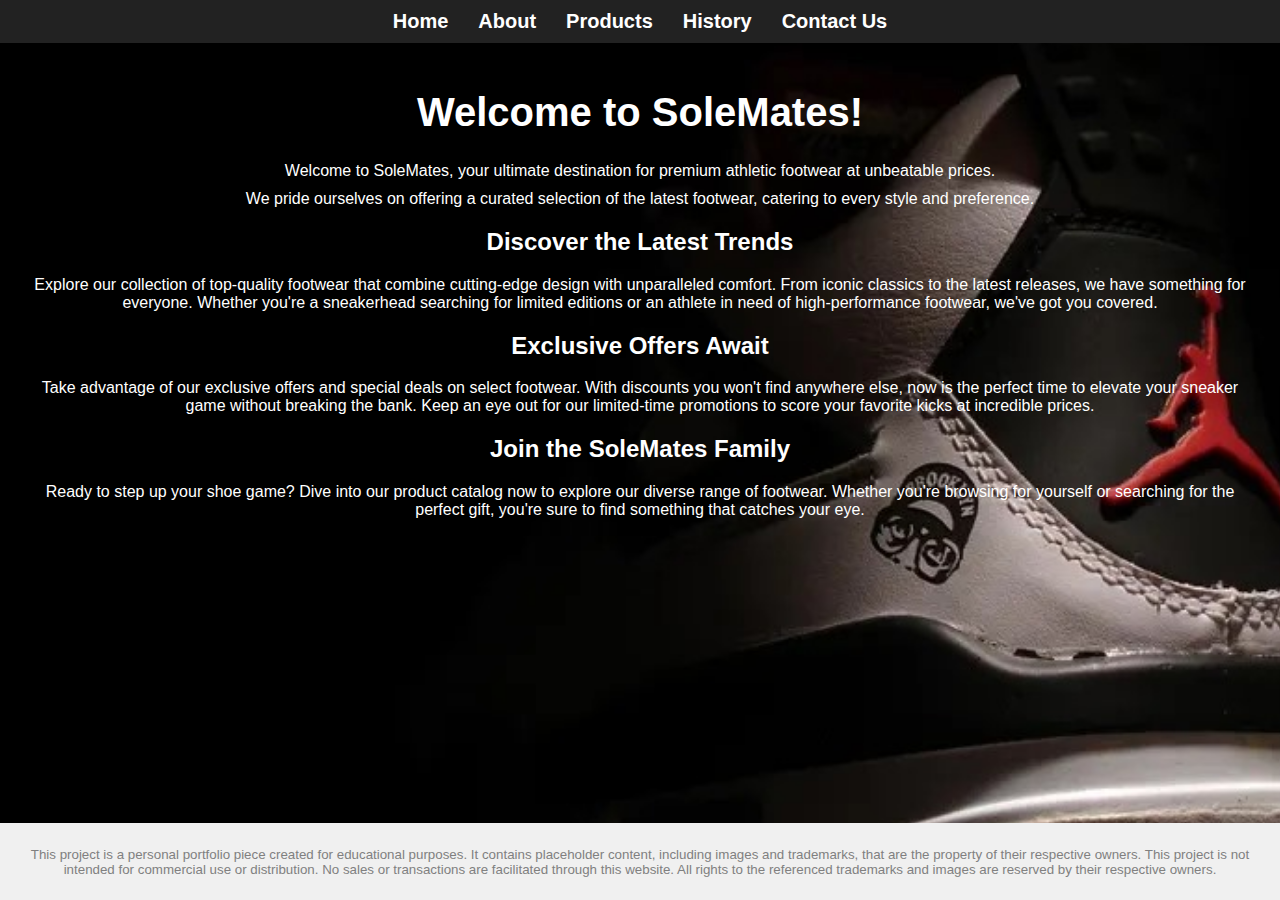
<file: index.html>
<!DOCTYPE html>
<html>
<head>
    <title>Home</title>
    <link rel="stylesheet" href="styles.css">
    <link rel="stylesheet" href="nav.css">

</head>
<body>

    <nav>
        <a href="index.html">Home</a>
        <a href="about.html">About</a>
        <a href="products.html">Products</a>
        <a href="history.html">History</a>
        <a href="contact.html">Contact Us</a>
    </nav>
    
    
    <div class="home-content">
        <h1>Welcome to SoleMates!</h1>
        <div class="home-section">
            <span>Welcome to SoleMates, your ultimate destination for premium athletic footwear at unbeatable prices.</span>
            <span>We pride ourselves on offering a curated selection of the latest footwear, catering to every style and preference.</span>
        </div>

        <div class="home-section">
            <h2>Discover the Latest Trends</h2>
            <span>Explore our collection of top-quality footwear that combine cutting-edge design with unparalleled comfort. From iconic classics to the latest releases, we have something for everyone. Whether you're a sneakerhead searching for limited editions or an athlete in need of high-performance footwear, we've got you covered.</span>
        </div>

        <div class="home-section">
            <h2>Exclusive Offers Await</h2>
            <span>Take advantage of our exclusive offers and special deals on select footwear. With discounts you won't find anywhere else, now is the perfect time to elevate your sneaker game without breaking the bank. Keep an eye out for our limited-time promotions to score your favorite kicks at incredible prices.</span>
        </div>

        <div class="home-section">
            <h2>Join the SoleMates Family</h2>
            <span>Ready to step up your shoe game? Dive into our product catalog now to explore our diverse range of footwear. Whether you're browsing for yourself or searching for the perfect gift, you're sure to find something that catches your eye.</span>
        </div>
    </div>

    <footer>
        <p class="disclaimer">
            This project is a personal portfolio piece created for educational purposes. It contains placeholder content, including images and trademarks, that are the property of their respective owners. This project is not intended for commercial use or distribution. No sales or transactions are facilitated through this website. All rights to the referenced trademarks and images are reserved by their respective owners.
        </p>
    </footer>

</body>
</html>
</file>
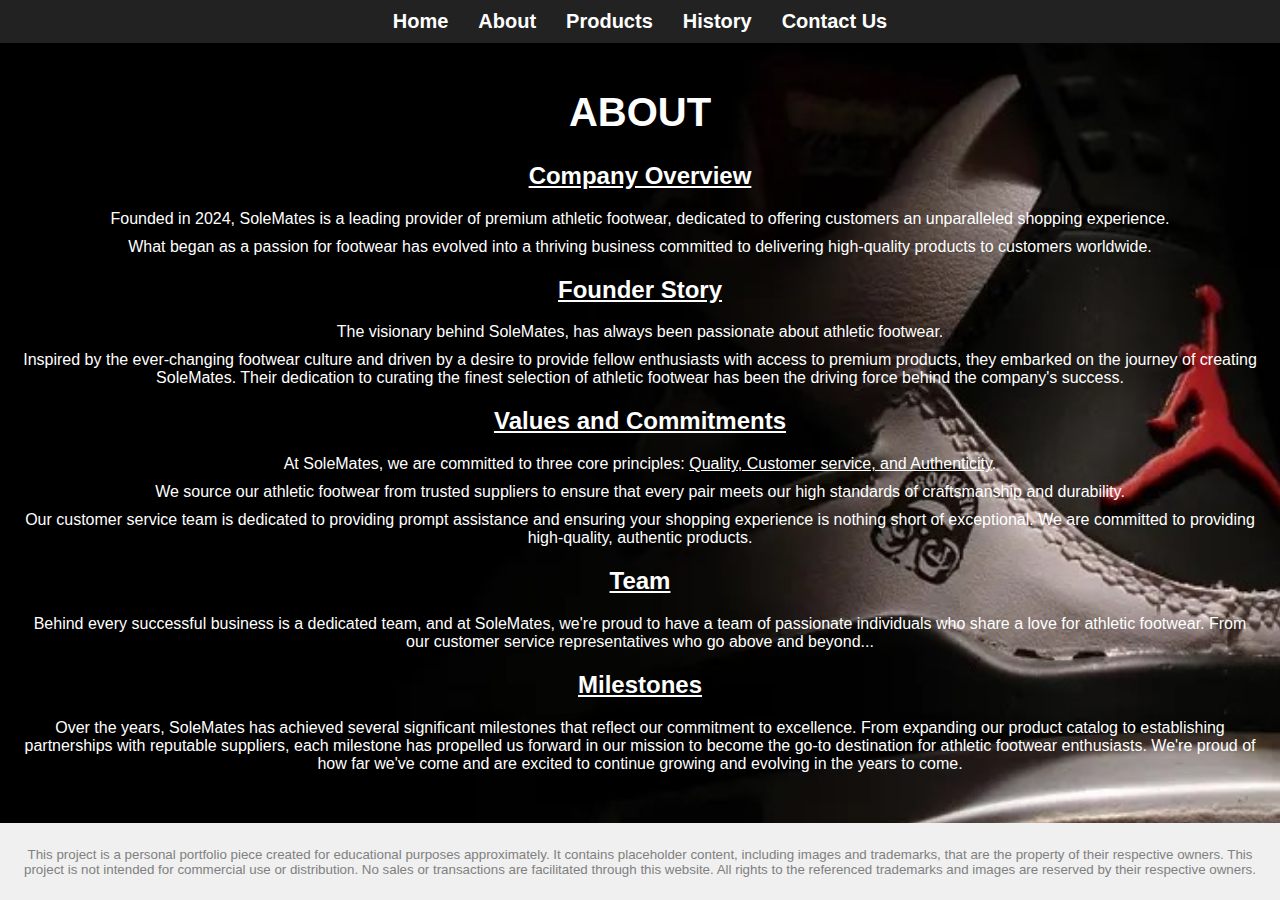
<file: about.html>
<!DOCTYPE html>
<html>
<head>
    <title>About Us</title>
    <link rel="stylesheet" href="about.css">
    <link rel="stylesheet" href="nav.css">

</head>
<body>

    <nav>
        <a href="index.html">Home</a>
        <a href="about.html">About</a>
        <a href="products.html">Products</a>
        <a href="history.html">History</a>
        <a href="contact.html">Contact Us</a>
    </nav>
    

    <div class="main-content">
        <h1>ABOUT</h1>

        <div class="about-section">
            <h2><u>Company Overview</u></h2>
            <span>Founded in 2024, SoleMates is a leading provider of premium athletic footwear, dedicated to offering customers an unparalleled shopping experience.</span>
            <span>What began as a passion for footwear has evolved into a thriving business committed to delivering high-quality products to customers worldwide.</span>
        </div>

        <div class="about-section">
            <h2><u>Founder Story</u></h2>
            <span>The visionary behind SoleMates, has always been passionate about athletic footwear.</span>
            <span>Inspired by the ever-changing footwear culture and driven by a desire to provide fellow enthusiasts with access to premium products, they embarked on the journey of creating SoleMates. Their dedication to curating the finest selection of athletic footwear has been the driving force behind the company's success.</span>
        </div>

        <div class="about-section">
            <h2><u>Values and Commitments</u></h2>
            <span>At SoleMates, we are committed to three core principles: <u>Quality, Customer service, and Authenticity</u>.</span>
            <span>We source our athletic footwear from trusted suppliers to ensure that every pair meets our high standards of craftsmanship and durability.</span>
            <span>Our customer service team is dedicated to providing prompt assistance and ensuring your shopping experience is nothing short of exceptional. We are committed to providing high-quality, authentic products.</span>
        </div>

        <div class="about-section">
            <h2><u>Team</u></h2>
            <span>Behind every successful business is a dedicated team, and at SoleMates, we're proud to have a team of passionate individuals who share a love for athletic footwear. From our customer service representatives who go above and beyond...</span>
        </div>

        <div class="about-section">
            <h2><u>Milestones</u></h2>
            <span>Over the years, SoleMates has achieved several significant milestones that reflect our commitment to excellence. From expanding our product catalog to establishing partnerships with reputable suppliers, each milestone has propelled us forward in our mission to become the go-to destination for athletic footwear enthusiasts. We're proud of how far we've come and are excited to continue growing and evolving in the years to come.</span>
        </div>
    </div>

    <footer>
        <p class="disclaimer">
            This project is a personal portfolio piece created for educational purposes approximately. It contains placeholder content, including images and trademarks, that are the property of their respective owners. This project is not intended for commercial use or distribution. No sales or transactions are facilitated through this website. All rights to the referenced trademarks and images are reserved by their respective owners.
        </p>
    </footer>

</body>
</html>
</file>
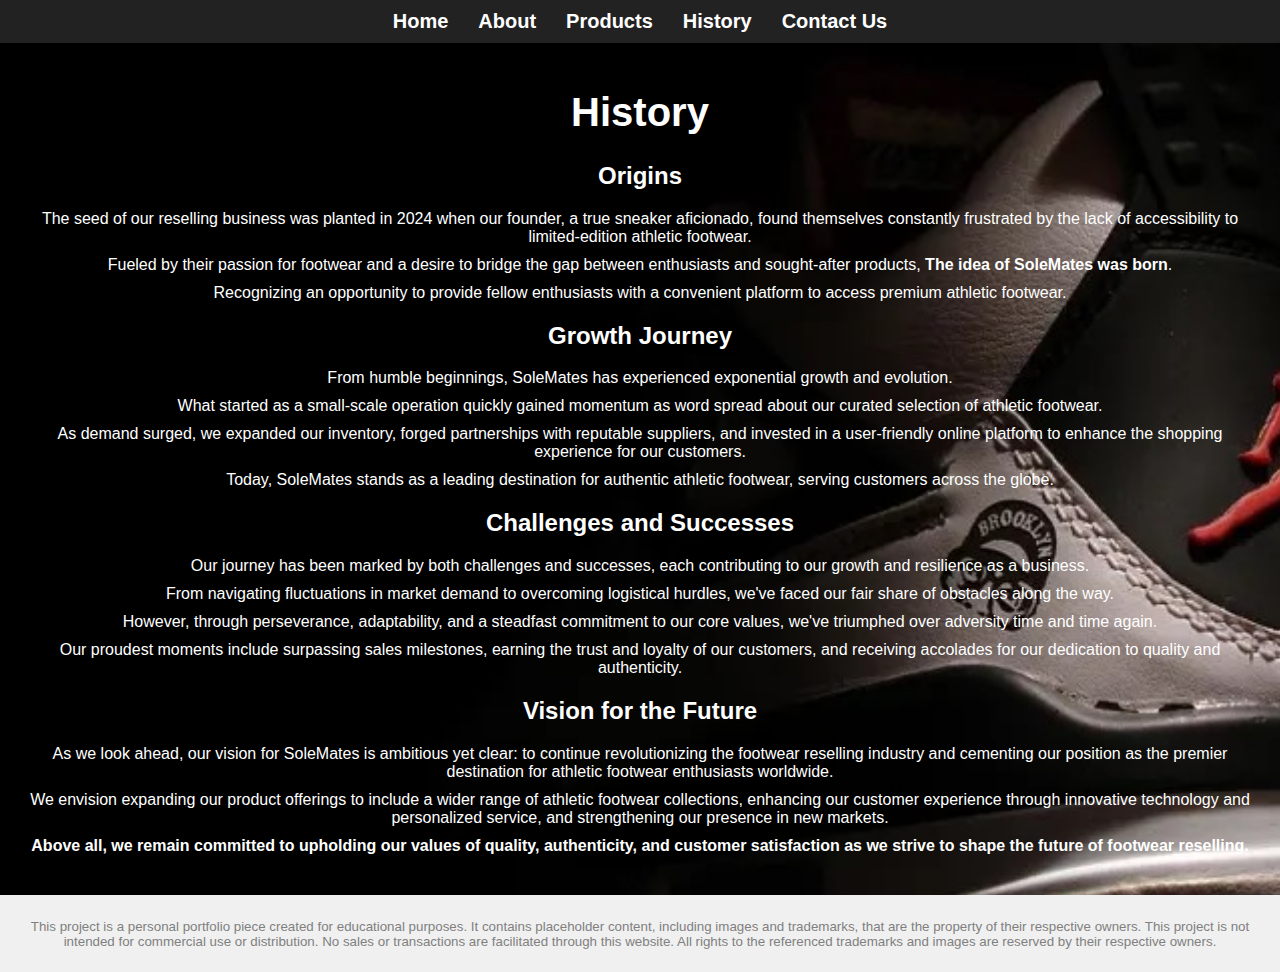
<file: history.html>
<!DOCTYPE html>
<html>
<head>
    <title>History</title>
    <link rel="stylesheet" href="history.css">
    <link rel="stylesheet" href="nav.css">

</head>
<body>

    <nav>
        <a href="index.html">Home</a>
        <a href="about.html">About</a>
        <a href="products.html">Products</a>
        <a href="history.html">History</a>
        <a href="contact.html">Contact Us</a>
    </nav>
    

    <div class="history-content">
        <h1>History</h1>

        <div>
            <h2>Origins</h2>
            <span>The seed of our reselling business was planted in 2024 when our founder, a true sneaker aficionado, found themselves constantly frustrated by the lack of accessibility to limited-edition athletic footwear.</span>
            <span>Fueled by their passion for footwear and a desire to bridge the gap between enthusiasts and sought-after products, <strong>The idea of SoleMates was born</strong>.</span>
            <span>Recognizing an opportunity to provide fellow enthusiasts with a convenient platform to access premium athletic footwear.</span>
        </div>

        <div>
            <h2>Growth Journey</h2>
            <span>From humble beginnings, SoleMates has experienced exponential growth and evolution.</span>
            <span>What started as a small-scale operation quickly gained momentum as word spread about our curated selection of athletic footwear.</span>
            <span>As demand surged, we expanded our inventory, forged partnerships with reputable suppliers, and invested in a user-friendly online platform to enhance the shopping experience for our customers.</span>
            <span>Today, SoleMates stands as a leading destination for authentic athletic footwear, serving customers across the globe.</span>
        </div>

        <div>
            <h2>Challenges and Successes</h2>
            <span>Our journey has been marked by both challenges and successes, each contributing to our growth and resilience as a business.</span>
            <span>From navigating fluctuations in market demand to overcoming logistical hurdles, we've faced our fair share of obstacles along the way.</span>
            <span>However, through perseverance, adaptability, and a steadfast commitment to our core values, we've triumphed over adversity time and time again.</span>
            <span>Our proudest moments include surpassing sales milestones, earning the trust and loyalty of our customers, and receiving accolades for our dedication to quality and authenticity.</span>
        </div>

        <div>
            <h2>Vision for the Future</h2>
            <span>As we look ahead, our vision for SoleMates is ambitious yet clear: to continue revolutionizing the footwear reselling industry and cementing our position as the premier destination for athletic footwear enthusiasts worldwide.</span>
            <span>We envision expanding our product offerings to include a wider range of athletic footwear collections, enhancing our customer experience through innovative technology and personalized service, and strengthening our presence in new markets.</span>
            <span><strong>Above all, we remain committed to upholding our values of quality, authenticity, and customer satisfaction as we strive to shape the future of footwear reselling.</strong></span>
        </div>
    </div>

    <footer>
        <p class="disclaimer">
            This project is a personal portfolio piece created for educational purposes. It contains placeholder content, including images and trademarks, that are the property of their respective owners. This project is not intended for commercial use or distribution. No sales or transactions are facilitated through this website. All rights to the referenced trademarks and images are reserved by their respective owners.
        </p>
    </footer>

</body>
</html>
</file>
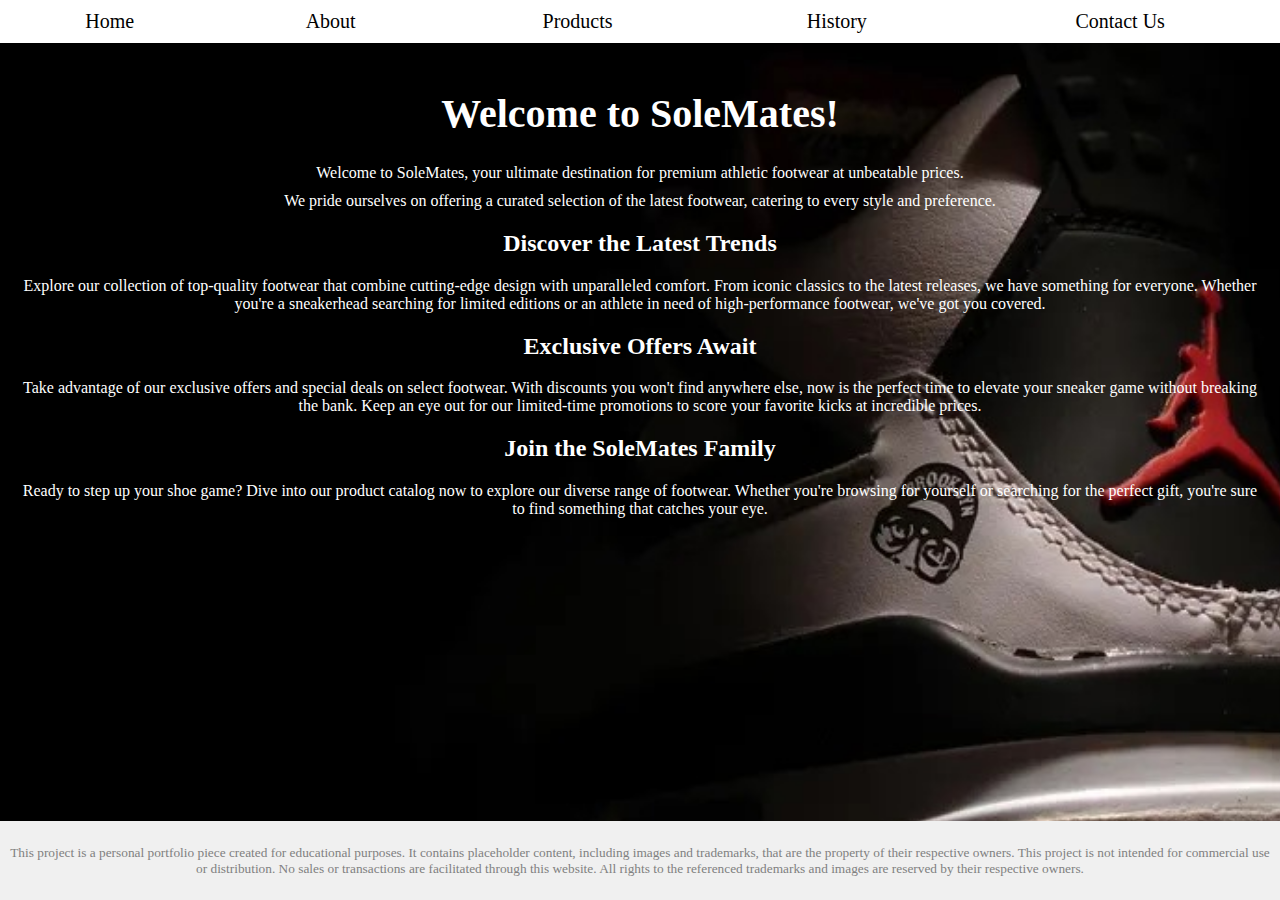
<file: home.html>
<!DOCTYPE html>
<html>
<head>
    <title>Home</title>
    <style>
        body {
            text-align: center;
            background-image: url('backimg.jpg');
            color: white;
            min-height: 100vh;
            background-size: cover;
            display: flex;
            flex-direction: column;
            margin: 0;
        }

        a {
            display: block;
            margin-right: 20px;
            text-decoration: none;
            color: black;
            font-size: 20px;
        }

        table {
            background-color: white;
            padding: 10px;
            width: 100%;
            border-collapse: collapse;
        }

        table td {
            text-align: center;
            padding: 10px;
        }

        table a {
            display: inline;
            margin: 0 10px;
            text-decoration: none;
            color: black;
            font-size: 20px;
        }

        h1 {
            font-size: 40px;
        }

        h2 {
            margin-top: 20px;
        }

        .home-content {
            padding: 20px;
            flex: 1;
        }

        .home-section {
            margin-bottom: 20px;
            text-align: center;
        }

        .home-section span {
            display: block;
            margin-bottom: 10px;
        }

        footer {
            background-color: #f0f0f0;
            padding: 10px;
            text-align: center;
            margin-top: auto;
        }

        .disclaimer {
            font-size: smaller;
            color: gray;
        }
    </style>
</head>
<body>

    <table>
        <tr>
            <td><a href="home.html">Home</a></td>
            <td><a href="about.html">About</a></td>
            <td><a href="products.html">Products</a></td>
            <td><a href="history.html">History</a></td>
            <td><a href="contact.html">Contact Us</a></td>
        </tr>
    </table>

    <div class="home-content">
        <h1>Welcome to SoleMates!</h1>
        <div class="home-section">
            <span>Welcome to SoleMates, your ultimate destination for premium athletic footwear at unbeatable prices.</span>
            <span>We pride ourselves on offering a curated selection of the latest footwear, catering to every style and preference.</span>
        </div>

        <div class="home-section">
            <h2>Discover the Latest Trends</h2>
            <span>Explore our collection of top-quality footwear that combine cutting-edge design with unparalleled comfort. From iconic classics to the latest releases, we have something for everyone. Whether you're a sneakerhead searching for limited editions or an athlete in need of high-performance footwear, we've got you covered.</span>
        </div>

        <div class="home-section">
            <h2>Exclusive Offers Await</h2>
            <span>Take advantage of our exclusive offers and special deals on select footwear. With discounts you won't find anywhere else, now is the perfect time to elevate your sneaker game without breaking the bank. Keep an eye out for our limited-time promotions to score your favorite kicks at incredible prices.</span>
        </div>

        <div class="home-section">
            <h2>Join the SoleMates Family</h2>
            <span>Ready to step up your shoe game? Dive into our product catalog now to explore our diverse range of footwear. Whether you're browsing for yourself or searching for the perfect gift, you're sure to find something that catches your eye.</span>
        </div>
    </div>

    <footer>
        <p class="disclaimer">
            This project is a personal portfolio piece created for educational purposes. It contains placeholder content, including images and trademarks, that are the property of their respective owners. This project is not intended for commercial use or distribution. No sales or transactions are facilitated through this website. All rights to the referenced trademarks and images are reserved by their respective owners.
        </p>
    </footer>

</body>
</html>
</file>
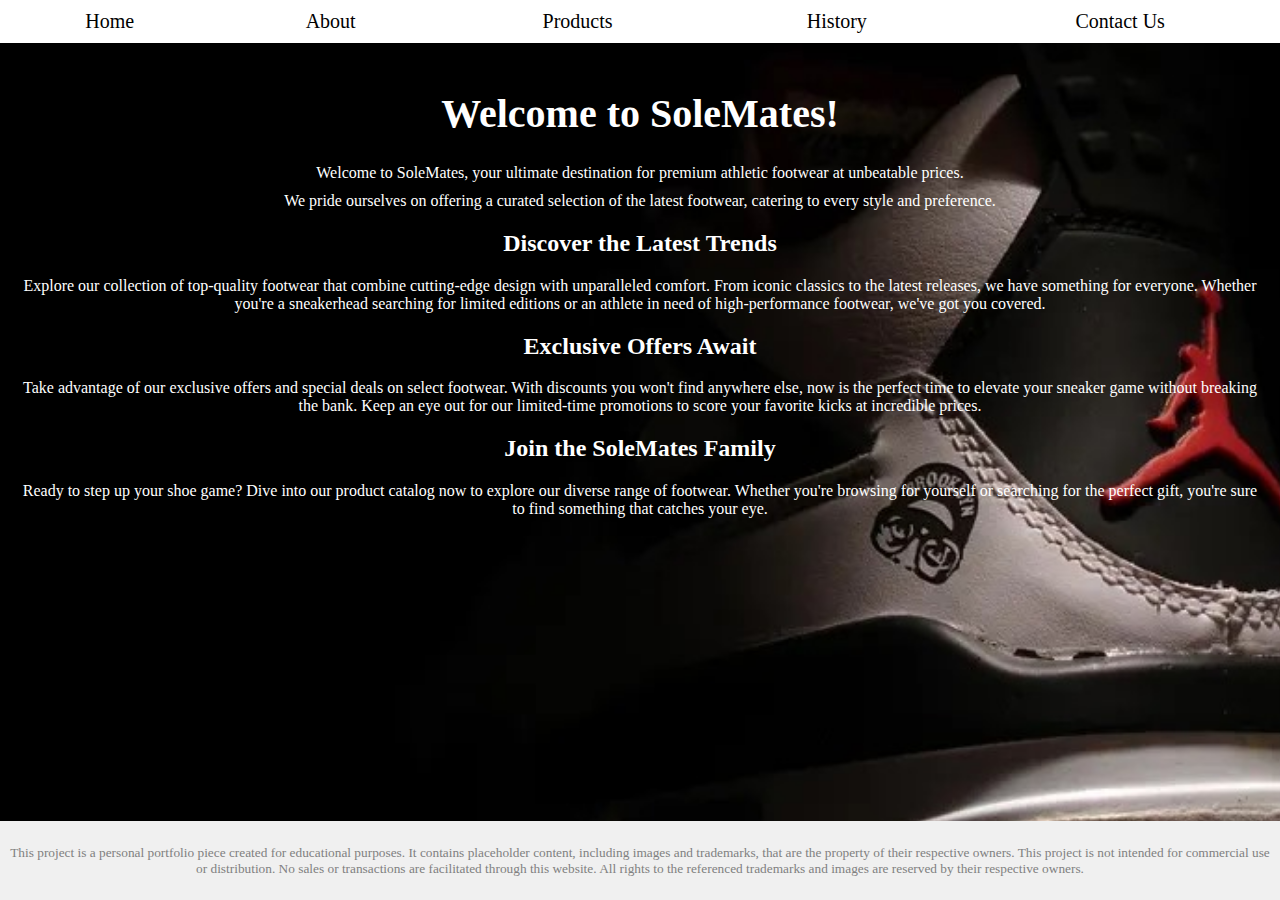
<file: SoleMate/home.html>
<!DOCTYPE html>
<html>
<head>
    <title>Home</title>
    <style>
        body {
            text-align: center;
            background-image: url('backimg.jpg');
            color: white;
            min-height: 100vh;
            background-size: cover;
            display: flex;
            flex-direction: column;
            margin: 0;
        }

        a {
            display: block;
            margin-right: 20px;
            text-decoration: none;
            color: black;
            font-size: 20px;
        }

        table {
            background-color: white;
            padding: 10px;
            width: 100%;
            border-collapse: collapse;
        }

        table td {
            text-align: center;
            padding: 10px;
        }

        table a {
            display: inline;
            margin: 0 10px;
            text-decoration: none;
            color: black;
            font-size: 20px;
        }

        h1 {
            font-size: 40px;
        }

        h2 {
            margin-top: 20px;
        }

        .home-content {
            padding: 20px;
            flex: 1;
        }

        .home-section {
            margin-bottom: 20px;
            text-align: center;
        }

        .home-section span {
            display: block;
            margin-bottom: 10px;
        }

        footer {
            background-color: #f0f0f0;
            padding: 10px;
            text-align: center;
            margin-top: auto;
        }

        .disclaimer {
            font-size: smaller;
            color: gray;
        }
    </style>
</head>
<body>

    <table>
        <tr>
            <td><a href="home.html">Home</a></td>
            <td><a href="about.html">About</a></td>
            <td><a href="products.html">Products</a></td>
            <td><a href="history.html">History</a></td>
            <td><a href="contact.html">Contact Us</a></td>
        </tr>
    </table>

    <div class="home-content">
        <h1>Welcome to SoleMates!</h1>
        <div class="home-section">
            <span>Welcome to SoleMates, your ultimate destination for premium athletic footwear at unbeatable prices.</span>
            <span>We pride ourselves on offering a curated selection of the latest footwear, catering to every style and preference.</span>
        </div>

        <div class="home-section">
            <h2>Discover the Latest Trends</h2>
            <span>Explore our collection of top-quality footwear that combine cutting-edge design with unparalleled comfort. From iconic classics to the latest releases, we have something for everyone. Whether you're a sneakerhead searching for limited editions or an athlete in need of high-performance footwear, we've got you covered.</span>
        </div>

        <div class="home-section">
            <h2>Exclusive Offers Await</h2>
            <span>Take advantage of our exclusive offers and special deals on select footwear. With discounts you won't find anywhere else, now is the perfect time to elevate your sneaker game without breaking the bank. Keep an eye out for our limited-time promotions to score your favorite kicks at incredible prices.</span>
        </div>

        <div class="home-section">
            <h2>Join the SoleMates Family</h2>
            <span>Ready to step up your shoe game? Dive into our product catalog now to explore our diverse range of footwear. Whether you're browsing for yourself or searching for the perfect gift, you're sure to find something that catches your eye.</span>
        </div>
    </div>

    <footer>
        <p class="disclaimer">
            This project is a personal portfolio piece created for educational purposes. It contains placeholder content, including images and trademarks, that are the property of their respective owners. This project is not intended for commercial use or distribution. No sales or transactions are facilitated through this website. All rights to the referenced trademarks and images are reserved by their respective owners.
        </p>
    </footer>

</body>
</html>
</file>
<file: styles.css>
body {
    text-align: center;
    background-image: url('backimg.jpg');
    color: white;
    min-height: 100vh;
    background-size: cover;
    display: flex;
    flex-direction: column;
    margin: 0;
}

a {
    display: block;
    margin-right: 20px;
    text-decoration: none;
    color: black;
    font-size: 20px;
}


h1 {
    font-size: 40px;
}

h2 {
    margin-top: 20px;
}

.home-content {
    padding: 20px;
    flex: 1;
}

.home-section {
    margin-bottom: 20px;
    text-align: center;
}

.home-section span {
    display: block;
    margin-bottom: 10px;
}

footer {
    background-color: #f0f0f0;
    padding: 10px;
    text-align: center;
    margin-top: auto;
}

.disclaimer {
    font-size: smaller;
    color: gray;
}
</file>
<file: nav.css>
body {
    font-family: sans-serif;
    margin: 0;
    display: flex;
    flex-direction: column;
    min-height: 100vh;
    background-image: url('backimg.jpg');
    background-repeat: no-repeat;
    background-size: cover;
    color: white;
    padding: 0;
}


nav {
    display: flex;
    justify-content: center;
    background-color:rgb(34, 34, 34);
    padding: 10px 0; 
    margin: 0;
    /* border-bottom: 2px solid #ddd; */
}

nav a {
    text-decoration: none;
    color: white;
    font-size: 20px;
    margin: 0 15px;
    padding: 0; 
    font-weight: bold;
}


nav a:hover {
    color:aquamarine;
}


.products {
    display: grid;
    grid-template-columns: repeat(3, 1fr);
    gap: 20px;
    width: 80%;
    margin: 20px auto;
}


.product-item {
    text-align: center;
    border: 1px solid #ddd;
    padding: 10px;
    background-color: rgba(255, 255, 255, 0.7);
    color: black;
    transition: transform 0.3s ease-in-out;
}

.product-item:hover {
    transform: scale(1.05);
}


.products img {
    max-width: 100%;
    height: auto;
    display: block;
    margin: 0 auto;
}


.name {
    font-size: 23px;
    font-weight: bold;
}

.price {
    font-size: 18px;
    color: darkred;
}


footer {
    background-color: #f0f0f0;
    padding: 10px;
    text-align: center;
    margin-top: auto;
}

.disclaimer {
    font-size: smaller;
    color: gray;
}

.reviews {
    font-size: 21px;
    width: 80%;
    margin: 20px auto;
    text-align: left;
}

.review {
    margin-bottom: 20px;
    padding: 10px;
    border: 1px solid #ddd;
    background-color: rgba(255, 255, 255, 0.7);
    color: black;
}

.review-title {
    font-weight: bold;
}

.review-content {
    margin-top: 10px;
}
</file>
<file: about.css>
body {
    text-align: center; 
    background-image: url('backimg.jpg');
    background-repeat: no-repeat;
    color: white;
    min-height: 100vh;
    background-size: cover;
    display: flex;
    flex-direction: column;
    margin: 0;
}

a {
    display: block;
    margin-right: 20px;
    text-decoration: none;
    color: black;
    font-size: 20px;
}


h1 {
    font-size: 40px;
}

h2 {
    margin-top: 20px;
}

u {
    text-decoration: underline;
}

footer {
    background-color: #f0f0f0;
    padding: 10px;
    text-align: center;
    margin-top: auto;
}

.disclaimer {
    font-size: smaller;
    color: gray;
}

.main-content {
    padding: 20px;
    flex: 1;
}

.about-section {
    margin-bottom: 20px;
    text-align: center; 
}

.about-section span {
    display: block;
    margin-bottom: 10px;
}
</file>
<file: history.css>
body {
    text-align: center; 
    background-image: url('backimg.jpg');
    background-repeat: no-repeat;
    color: white;
    min-height: 100vh;
    background-size: cover;
    display: flex;
    flex-direction: column;
    margin: 0;
}

a {
    display: block;
    margin-right: 20px;
    text-decoration: none;
    color: black;
    font-size: 20px;
}


h1 {
    font-size: 40px;
}

h2 {
    margin-top: 20px;
}

.history-content {
    padding: 20px;
    text-align: center; 
    flex: 1;
}

.history-content div {
    margin-bottom: 20px;
    text-align: center; 
}

.history-content span {
    display: block;
    margin-bottom: 10px;
}

strong {
    font-weight: bold;
}

footer {
    background-color: #f0f0f0;
    padding: 10px;
    text-align: center;
    margin-top: auto;
}

.disclaimer {
    font-size: smaller;
    color: gray;
}
</file>
